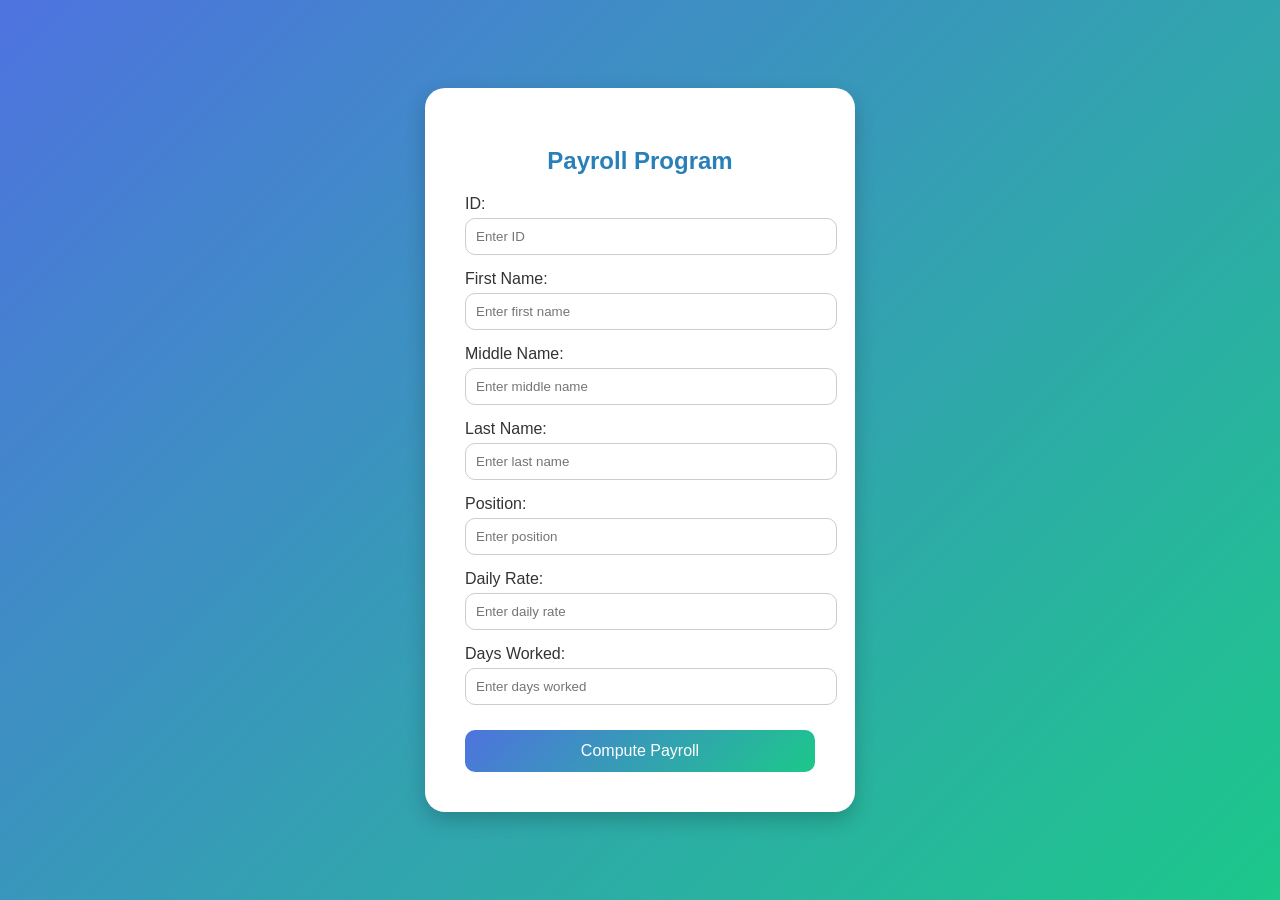
<file: index.html>
<!DOCTYPE html>
<html lang="en">
<head>
  <meta charset="UTF-8">
  <meta name="viewport" content="width=device-width, initial-scale=1.0">
  <title>Payroll Input | Main Page</title>
  <link rel="stylesheet" href="index.css">
</head>
<body>
  <div class="card">
    <h2>Payroll Program</h2>

    <form id="payrollForm">
      <label for="id">ID:</label>
      <input type="text" id="id" placeholder="Enter ID" required>

      <label for="firstname">First Name:</label>
      <input type="text" id="firstname" placeholder="Enter first name" required>

      <label for="middlename">Middle Name:</label>
      <input type="text" id="middlename" placeholder="Enter middle name">

      <label for="lastname">Last Name:</label>
      <input type="text" id="lastname" placeholder="Enter last name" required>

      <label for="position">Position:</label>
      <input type="text" id="position" placeholder="Enter position" required>

      <label for="rate">Daily Rate:</label>
      <input type="number" id="rate" placeholder="Enter daily rate" required>

      <label for="days">Days Worked:</label>
      <input type="number" id="days" placeholder="Enter days worked" required>

      <button type="button" onclick="computePayroll()">Compute Payroll</button>
    </form>
  </div>

  <script>
    function computePayroll() {
      const id = document.getElementById("id").value;
      const firstname = document.getElementById("firstname").value;
      const middlename = document.getElementById("middlename").value;
      const lastname = document.getElementById("lastname").value;
      const position = document.getElementById("position").value;
      const rate = parseFloat(document.getElementById("rate").value);
      const days = parseFloat(document.getElementById("days").value);

      if (!id || !firstname || !lastname || !position || isNaN(rate) || isNaN(days)) {
        alert("Please fill out all required fields correctly.");
        return;
      }

      // Save to localStorage
      localStorage.setItem("id", id);
      localStorage.setItem("firstname", firstname);
      localStorage.setItem("middlename", middlename);
      localStorage.setItem("lastname", lastname);
      localStorage.setItem("position", position);
      localStorage.setItem("rate", rate);
      localStorage.setItem("days", days);

      // Redirect to display page (if you have one)
      window.location.href = "display.html";
    }
  </script>
</body>
</html>
</file>
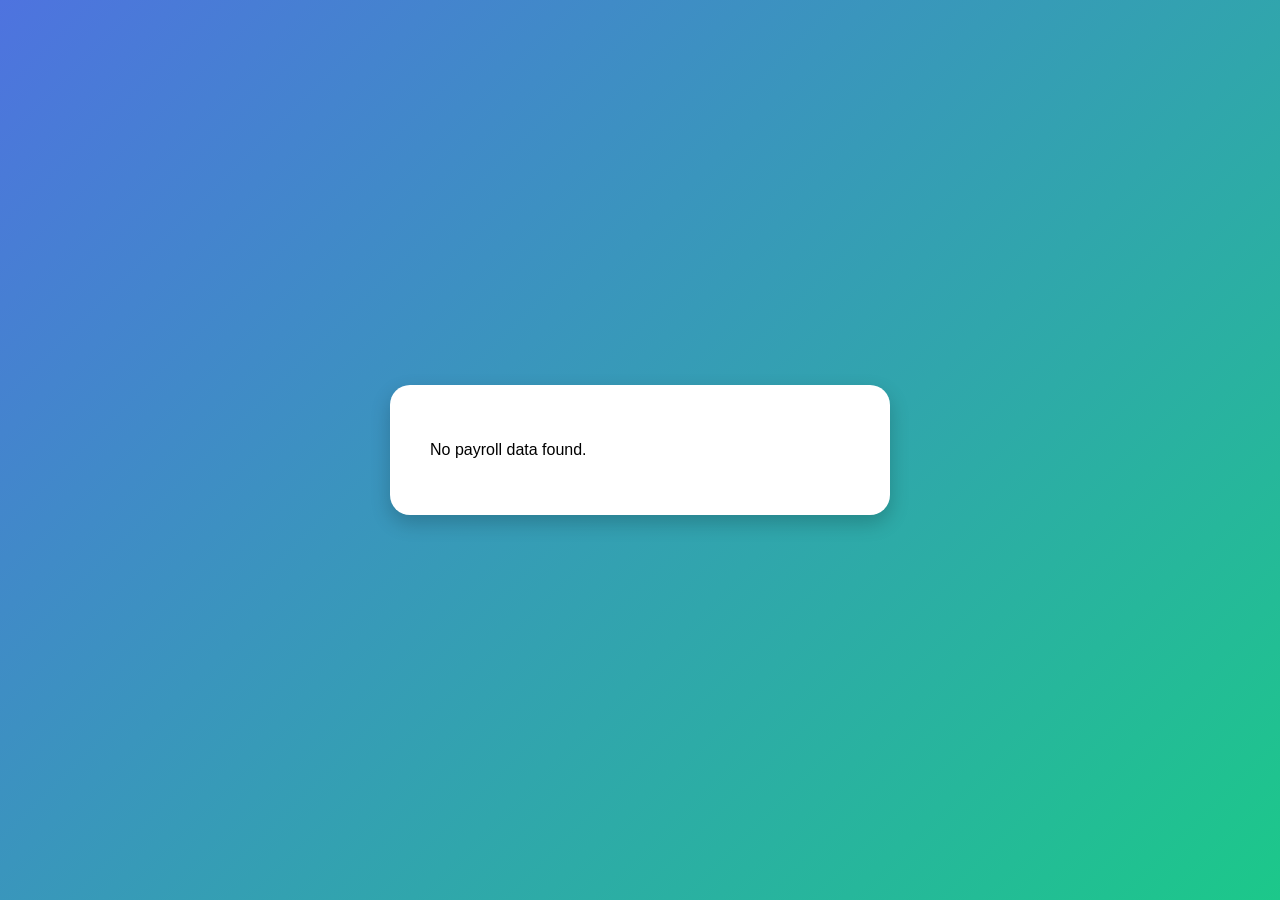
<file: display.html>
<!DOCTYPE html>
<html lang="en">
<head>
  <meta charset="UTF-8">
  <meta name="viewport" content="width=device-width, initial-scale=1.0">
  <title>Payroll Display | Computation</title>
  <link rel="stylesheet" href="display.css">
</head>
<body>
  <div class="card">
    <h2>Payroll Program</h2>

    <table>
      <tr><th colspan="2">Personal Details</th></tr>
      <tr><td>ID:</td><td id="empId"></td></tr>
      <tr><td>Full Name:</td><td id="fullName"></td></tr>
      <tr><td>Position:</td><td id="position"></td></tr>

      <tr><th colspan="2">Computation</th></tr>
      <tr><td>Daily Rate:</td><td id="rate"></td></tr>
      <tr><td>Days Worked:</td><td id="days"></td></tr>
      <tr><td>Gross Pay:</td><td id="gross"></td></tr>
      <tr><td>SSS (5%):</td><td id="sss"></td></tr>
      <tr><td>Pag-ibig (3%):</td><td id="pagibig"></td></tr>
      <tr><td>PhilHealth (2%):</td><td id="philhealth"></td></tr>
      <tr><td>Tax (5%):</td><td id="tax"></td></tr>
      <tr class="highlight"><td>Total Deductions:</td><td id="totalDeduction"></td></tr>
      <tr class="highlight"><td>Net Pay:</td><td id="netPay"></td></tr>
    </table>

    <div class="button-group">
      <a href="index.html" class="back-btn">← Back to Input Page</a>
    </div>
  </div>

  <script>
    window.onload = function() {
      // Get stored data
      const id = localStorage.getItem("id");
      const firstname = localStorage.getItem("firstname");
      const middlename = localStorage.getItem("middlename");
      const lastname = localStorage.getItem("lastname");
      const position = localStorage.getItem("position");
      const rate = parseFloat(localStorage.getItem("rate"));
      const days = parseFloat(localStorage.getItem("days"));

      if (!id || !firstname || !lastname || !position || isNaN(rate) || isNaN(days)) {
        document.querySelector(".card").innerHTML = "<p>No payroll data found.</p>";
        return;
      }

      // Combine full name (with middle name if provided)
      const fullName = middlename 
        ? `${firstname} ${middlename} ${lastname}` 
        : `${firstname} ${lastname}`;

      // Computation
      const gross = rate * days;
      const sss = gross * 0.05;
      const pagibig = gross * 0.03;
      const philhealth = gross * 0.02;
      const tax = gross * 0.05;
      const totalDeduction = sss + pagibig + philhealth + tax;
      const netPay = gross - totalDeduction;

      // Display
      document.getElementById("empId").textContent = id;
      document.getElementById("fullName").textContent = fullName;
      document.getElementById("position").textContent = position;
      document.getElementById("rate").textContent = "₱ " + rate.toFixed(2);
      document.getElementById("days").textContent = days;
      document.getElementById("gross").textContent = "₱ " + gross.toFixed(2);
      document.getElementById("sss").textContent = "₱ " + sss.toFixed(2);
      document.getElementById("pagibig").textContent = "₱ " + pagibig.toFixed(2);
      document.getElementById("philhealth").textContent = "₱ " + philhealth.toFixed(2);
      document.getElementById("tax").textContent = "₱ " + tax.toFixed(2);
      document.getElementById("totalDeduction").textContent = "₱ " + totalDeduction.toFixed(2);
      document.getElementById("netPay").textContent = "₱ " + netPay.toFixed(2);
    };
  </script>
</body>
</html>
</file>
<file: index.css>
body {
    font-family: "Poppins", sans-serif;
    background: linear-gradient(135deg, #4e73df, #1cc88a);
    display: flex;
    justify-content: center;
    align-items: center;
    height: 100vh;
    margin: 0;
}
.card {
    background: #ffffff;
    padding: 40px;
    border-radius: 20px;
    box-shadow: 0 8px 20px rgba(0,0,0,0.2);
    width: 350px;
    text-align: center;
    transition: all 0.3s ease;
}
.card:hover {
    transform: translateY(-5px);
}
h2 {
    color: #2980b9;
    margin-bottom: 20px;
    font-weight: 600;
}
label {
    display: block;
    text-align: left;
    margin-top: 15px;
    color: #333;
    font-weight: 500;
}
input {
    width: 100%;
    padding: 10px;
    margin-top: 5px;
    border: 1px solid #ccc;
    border-radius: 10px;
    outline: none;
    transition: border 0.3s;
}
input:focus {
    border-color: #2980b9;
}
button {
    margin-top: 25px;
    width: 100%;
    padding: 12px;
    background: linear-gradient(135deg, #4e73df, #1cc88a);
    color: white;
    font-size: 16px;
    border: none;
    border-radius: 10px;
    cursor: pointer;
    transition: 0.3s;
}
button:hover {
    background: #1a5276;
}
</file>
<file: display.css>
body {
    font-family: "Poppins", sans-serif;
    background: linear-gradient(135deg, #4e73df, #1cc88a);;
    display: flex;
    justify-content: center;
    align-items: center;
    height: 100vh;
    margin: 0;
}
.card {
    background: #fff;
    padding: 40px;
    border-radius: 20px;
    box-shadow: 0 8px 20px rgba(0,0,0,0.2);
    width: 420px;
    transition: 0.3s;
}
h2 {
    text-align: center;
    color: #1a5276;
    font-weight: 600;
    margin-bottom: 25px;
}
table {
    width: 100%;
    border-collapse: collapse;
    font-size: 15px;
}
th, td {
    padding: 10px;
    border-bottom: 1px solid #ddd;
}
th {
    text-align: left;
    background-color: #4e73df;
    color: white;
    border-radius: 8px 8px 0 0;
}
td {
    color: #333;
}
.highlight {
    background-color: #ecf5ff;
    font-weight: 600;
}
.back-btn {
    margin-top: 25px;
    display: block;
    width: 100%;
    text-align: center;
    background: linear-gradient(135deg, #4e73df, #1cc88a);
    color: white;
    padding: 12px;
    text-decoration: none;
    border-radius: 10px;
    transition: 0.3s;
}
.back-btn:hover {
    background: #1a5276;
}
</file>
